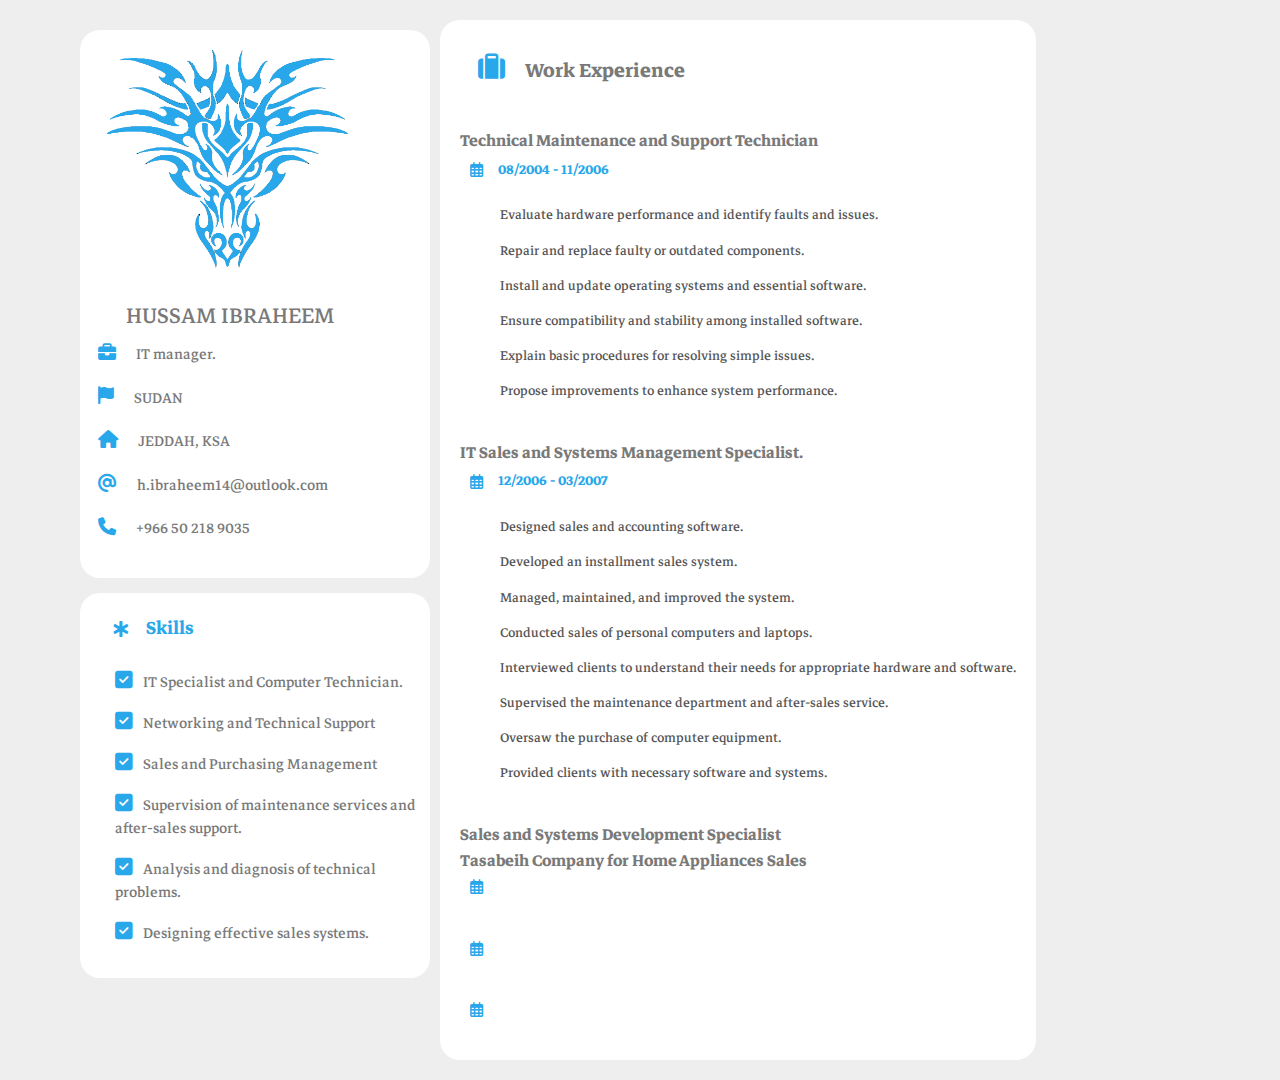
<file: resume.html>
<!DOCTYPE html>
<html lang="en">
<head>
    <meta charset="UTF-8">
    <meta name="viewport" content="width=device-width, initial-scale=1.0">
    <title>Dragon Resume</title>

    <link rel="stylesheet" href="css/normalize.css">
    <link rel="preconnect" href="https://fonts.googleapis.com">
    <link rel="stylesheet" href="css/all.min.css">
    <link rel="stylesheet" href="css/resume.css">

    <link rel="preconnect" href="https://fonts.gstatic.com" crossorigin>
    <link href="https://fonts.googleapis.com/css2?family=Work+Sans:ital,wght@0,200;0,500;0,800;1,400;1,700&display=swap"
        rel="stylesheet">

        <link rel="preconnect" href="https://fonts.googleapis.com">
        <link rel="preconnect" href="https://fonts.gstatic.com" crossorigin>
        <link href="https://fonts.googleapis.com/css2?family=Noto+Nastaliq+Urdu:wght@600&display=swap" rel="stylesheet">
        <link rel="preconnect" href="https://fonts.googleapis.com">
<link rel="preconnect" href="https://fonts.gstatic.com" crossorigin>
<link rel="preconnect" href="https://fonts.googleapis.com">
<link rel="preconnect" href="https://fonts.gstatic.com" crossorigin>
<link href="https://fonts.googleapis.com/css2?family=Markazi+Text:wght@400;600&family=Noto+Nastaliq+Urdu:wght@600&display=swap" rel="stylesheet">
</head>
<body>
    <!-- https://www.w3schools.com/w3css/tryw3css_templates_cv.htm -->
 <div class="container">
    <div class="resume">
        <!-- start Personal info -->
        <div class="personal-info">
            <div class="basic-info">
                <div class="image">
                    <img src="./images/Dragon.png" alt="PersonalImage">
                    <p>Hussam Ibraheem</p>
                </div>
                <div class="info">
                    <i class="fa-solid fa-briefcase"></i>
                    <span>IT manager.</span>
                </div>
    
                <div class="info">
                    <i class="fa-solid fa-flag"></i>
                    <span>SUDAN </span>
                </div>
    
                <div class="info">
                    <i class="fa-solid fa-house"></i>
                    <span>JEDDAH, KSA </span>
                </div>
    
    
                <div class="info">
                    <i class="fa-solid fa-at"></i>
                    <span>h.ibraheem14@outlook.com</span>
                </div>
    
                <div class="info">
                    <i class="fa-solid fa-phone"></i>
                    <span>+966 50 218 9035</span>
                </div>
    
            </div>

            <div class="skills">
                <div class="title">
                    <i class="fa-solid fa-star-of-life"></i>
                    <h3>Skills</h3>
                </div>
                <div class="skills-body">
                    <div class="skill">
                        <ul>
                            <li>IT Specialist and Computer Technician.</li>
                            <li>Networking and Technical Support</li>
                            <li>Sales and Purchasing Management</li>
                            <li>Supervision of maintenance services and after-sales support.</li>
                            <li>Analysis and diagnosis of technical problems.</li>
                            <li>Designing effective sales systems.</li>
                        </ul>
                    </div>


                </div>


            </div>

        </div>
        <!-- End Personal info -->

        <!-- start Other Info -->
        <div class="other-info">

            <div class="experience">
            
                <h2>
                    <i class="fa fa-suitcase"></i>
                    Work Experience
                </h2>

                <div class="job">
                    <h5>Technical Maintenance and Support Technician</h5>
                    <h6>
                        <i class="fa-regular fa-calendar-days"></i>
                       <span> 08/2004 - 11/2006</span>
                    </h6>
                    <ul>
                        <li>Evaluate hardware performance and identify faults and issues.</li>
                        <li>Repair and replace faulty or outdated components.</li>
                        <li>Install and update operating systems and essential software.</li>
                        <li>Ensure compatibility and stability among installed software.</li>
                        <li>Explain basic procedures for resolving simple issues.</li>
                        <li>Propose improvements to enhance system performance.</li>
                    </ul>
                </div>

                <div class="job">
                    <h5>
                        IT Sales and Systems Management Specialist.
                    </h5>
                    <h6>
                        <i class="fa-regular fa-calendar-days"></i>
                        <span>12/2006 - 03/2007</span>
                    </h6>
                    <ul>
                        <li>Designed sales and accounting software.</li>
                        <li>Developed an installment sales system.</li>
                        <li>Managed, maintained, and improved the system.</li>
                        <li>Conducted sales of personal computers and laptops.</li>
                        <li>Interviewed clients to understand their needs for appropriate hardware and software.</li>
                        <li>Supervised the maintenance department and after-sales service.</li>
                        <li>Oversaw the purchase of computer equipment.</li>
                        <li>Provided clients with necessary software and systems.</li>
                    </ul>
                </div>

                <div class="job">
                    <h5>
                        Sales and Systems Development Specialist
                        <br>
                        <span>
                            Tasabeih Company for Home Appliances Sales 
                        </span>
                    </h5>
                    <h6>
                        <i class="fa-regular fa-calendar-days"></i>
                    </h6>
                    <ul>
                        <li></li>
                        <li></li>
                        <li></li>
                        <li></li>
                        <li></li>
                        <li></li>
                    </ul>
                </div>

                <div class="job">
                    <h5>
                        
                    </h5>
                    <h6>
                        <i class="fa-regular fa-calendar-days"></i>
                         
                    </h6>
                    <ul>
                        <li></li>
                        <li></li>
                        <li></li>
                        <li></li>
                        <li></li>
                        <li></li>
                    </ul>
                </div>

                <div class="job">
                    <h5>
                        
                    </h5>
                    <h6>
                        <i class="fa-regular fa-calendar-days"></i>
                         
                    </h6>
                    <ul>
                        <li></li>
                        <li></li>
                        <li></li>
                        <li></li>
                        <li></li>
                        <li></li>
                    </ul>
                </div>

                

            </div>
            <div class="educ">
                
            </div>
        </div>
        <!-- start Other Info -->
    </div>
 </div>
</body>
</html>
</file>
<file: css/resume.css>
/* Start Variables */
:root {
    --main-color: #28a7ea;
    --secondary-color: #2c4755;
    --section-padding: 60px;
    --section-background: #f6f6f6;
    --main-duration: 0.5s;
    --title-font:'Noto Nastaliq Urdu', serif;
  }
  /* End Variables */
  /* Start Global Rules */
  * {
    -webkit-box-sizing: border-box;
    -moz-box-sizing: border-box;
    box-sizing: border-box;
  }
  html {
    scroll-behavior: smooth;
  }
  body {
    font-size: 18px;
    font-family: 'Markazi Text', serif;
    background-color: #eee;
    color: #797979;
    margin: 20px;

  }
  .container {
    padding-left: 15px;
    padding-right: 15px;
    margin-left: auto;
    margin-right: auto;
  }
  /* Small */
  @media (min-width: 768px) {
    .container {
      width: 750px;
    }
  }
  /* Medium */
  @media (min-width: 992px) {
    .container {
      width: 970px;
    }
  }
  /* Large */
  @media (min-width: 1200px) {
    .container {
      width: 1170px;
    }
  }
  /* End Global Rules */
  /* Start Components */
  .special-heading {
    color: #aacff5;
    font-size: 80px;
    text-align: center;
    font-weight: 800;
    letter-spacing: -3px;
    margin: 0;
  }
  .special-heading + p {
    margin: 2px 0 0;
    font-size: 25px;
    text-align: center;
    color: #797979;
  }

  .special-heading + p > span{
    color: var(--main-color);
    text-transform: uppercase;
    font-weight: bold;
  }
  @media (max-width: 767px) {
    .special-heading {
      font-size: 40px;
    }
    .special-heading + p {
      margin-top: 20px;
    }
  }
 ul{
  list-style: none;
 }
 a{
  text-decoration: none;
 }
 i {
  color: var(--main-color);
  
  padding: .8rem;
  margin:  0 0.3rem!important;
 }

 /* End Components */

/* start Resume */
.resume{
    display: flex;
   
}

.resume .personal-info{
    width: 350PX;
    margin: 10px;
}
.resume .personal-info .basic-info{
  background-color: #fff;
  border-radius: 20px;
  padding-bottom: 30px;
}

.resume .personal-info .basic-info .image{
    width: 300px;
    height: 300px;
    
    
}

.resume .personal-info .basic-info .image img{
    display: flex;
    align-items: center;
    justify-content: center;
    margin:0 auto;
    max-width: 250px;
    padding-top: 20px;
  }

.resume .personal-info .basic-info .image p{
    
    font-size: 30px;
    text-transform: uppercase;
    text-align: center;
}

.resume .basic-info .info span{
  font-size: 20px;
}

/* Start personal-info */

.resume .personal-info .skills{
  background-color: #fff;
  margin-top: 15px;
  padding: 15px;
  border-radius: 20px;
}

.resume .personal-info .skills .title{
  display: flex;
  align-items: center;

}

.resume .personal-info .skills .title i{
  font-size: 16px;
}
.resume .personal-info .skills .title h3{
  font-size: 25px;
  color: var(--main-color);
  margin: 0;
}

.resume .personal-info .skills-body ul{
  padding-left: 20px;
}

.resume .personal-info .skills-body li::before{
  font-family: "Font Awesome 5 Free";
  content: "\f14a";
  font-weight: 600;
  margin-right: 10px;
  color: var(--main-color);
}

.resume .personal-info .skills-body li{
  margin:15px 0;
  font-size: 20px;

}

/* start Other Info */
.resume .other-info{
  background-color: #fff;
  padding: 20px;
  border-radius: 20px;
}

.resume .other-info .experience h2{
  margin: 0;
}

.resume .other-info .experience .job{

}

.resume .other-info .experience .job h5{
  margin-bottom: 0;
  font-size: 22px;
}
.resume .other-info .experience .job h6{
  margin: 0;
  font-size: 16px;
  display: flex;
  align-items: center;
  color: var(--main-color);
}

.resume .other-info .experience .job h6 i{
  font-size: 15px;
  padding: 5px;

}

.resume .other-info .experience .job h6 span{
  font-size: 18px;
  padding: 5px;

}



.resume .other-info .experience .job ul li{
  margin: 10px 0 ;
  font-size: 18px;
  color: #555;
  line-height: 1.4;
}




@media (max-width:676px) {
  .resume {
    flex-direction: column;
  }
  .resume .personal-info{
    width: 100%;
    margin: 0 0 20px 0;

  }
  .resume .personal-info .basic-info .image{
    width: 100%;
  }
}
/* End Resume */
</file>
